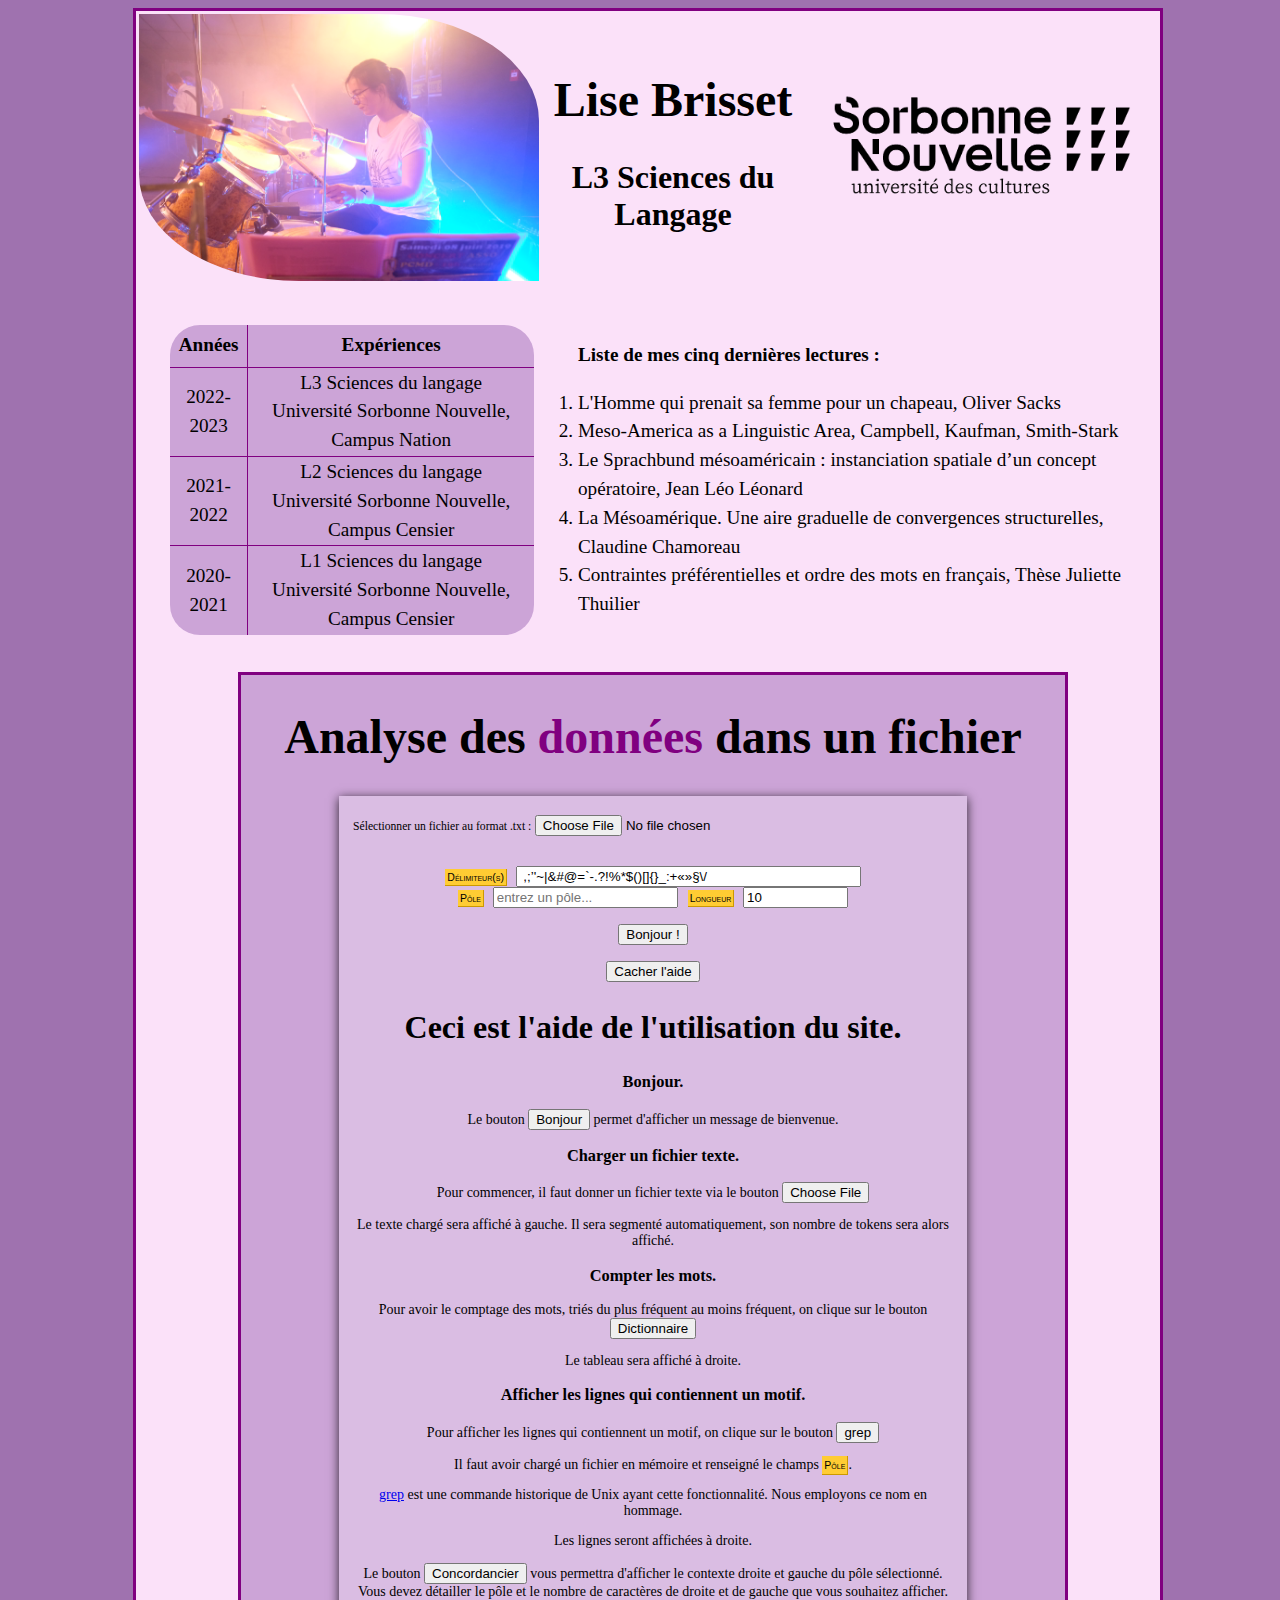
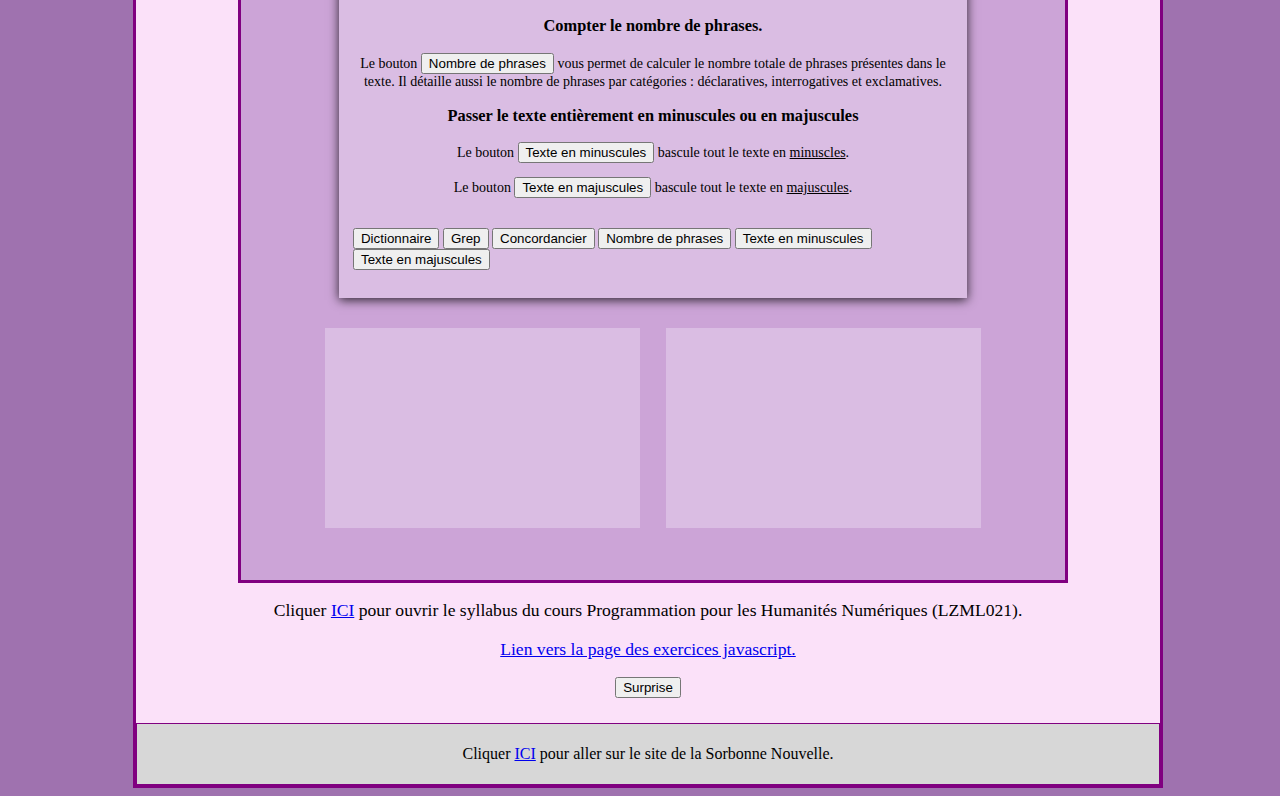
<file: index.html>
<!DOCTYPE html>
<html>
    <head>
		<meta charset="UTF-8" />
        <meta name="viewport" content="width=device-width, initial-scale=1">
        <title>Le site de Lise</title>
		<link rel="stylesheet" href="assets/css/style.css" >
		<script src="assets/JS/main.js"></script>
    </head>

    <body>
		<div id="page">
		
			<div class="entete">
				<table>
					<tr>
						<td id="case_avatar">
							<img id="img_avatar" src="assets/img/concert2019.JPG" />
						</td>
						<td>
							<h1>Lise Brisset</h1>
							<h2>L3 Sciences du Langage</h2>
						</td>
						<td>
							<img id="img_logo" src="assets/img/sorbonne-nouvelle-devise-trapezes.png"/>
						</td>
					</tr>
				</table>
			</div>
			
			<div id="aboutme">
				<table>
					<tr>
						<td>
							<table class="tableaux">
								<thead>
									<tr><th class="annee">Années</th><th>Expériences</th></tr>
								</thead>
								<tbody>
									<tr><td class="annee">2022-2023</td><td>L3 Sciences du langage<br/>Université Sorbonne Nouvelle, Campus Nation</td></tr>
									<tr><td class="annee">2021-2022</td><td>L2 Sciences du langage<br/>Université Sorbonne Nouvelle, Campus Censier</td></tr>
									<tr><td class="annee">2020-2021</td><td>L1 Sciences du langage<br/>Université Sorbonne Nouvelle, Campus Censier</td></tr>
								</tbody>
							</table>
						</td>
						
						<td>
							<ol>
								<p><b>Liste de mes cinq dernières lectures :</b></p>
								<li>L'Homme qui prenait sa femme pour un chapeau, Oliver Sacks</li>
								<li>Meso-America as a Linguistic Area, Campbell, Kaufman, Smith-Stark</li>
								<li>Le Sprachbund mésoaméricain : instanciation spatiale d’un concept opératoire, Jean Léo Léonard</li>
								<li>La Mésoamérique. Une aire graduelle de convergences structurelles, Claudine Chamoreau</li>
								<li>Contraintes préférentielles et ordre des mots en français, Thèse Juliette Thuilier</li>
							</ol>
						</td>
					</tr>
				</table>
			</div>
			
			
			<div id="container">
				<h1 style="text-align:center;">Analyse des <span style="color:purple">données</span> dans un fichier</h1>

				<div id="page-wrapper">
					<div>
						<span>
							<label for="fileInput" class="btn"><small>Sélectionner un fichier au format .txt
									:</small></label>
							<input id="fileInput" type="file" accept="text/plain" name="Fichier (.txt)" />
						</span>
					</div>
					<br />
					<p style="text-align:center;">
						<small>
							<label for="delimID" class="mylabel">Délimiteur(s)</label>
							&nbsp;
							<input type="text" value=" ,;’'~|&#@=`-.?!%*$()[]{}_:+«»§\/" name="delim" id="delimID" size="40" />
						</small>
						<br />
						<small>
							<label for="poleID" class="mylabel">Pôle</label>
							&nbsp;
							<input type="text" placeholder="entrez un pôle..." name="pole" id="poleID" size="20" />
						</small>
						&nbsp;
						<small>
							<label for="lgID" class="mylabel">Longueur</label>
							&nbsp;
							<input type="text" value="10" name="lg" id="lgID" size="10" />
						</small>
						<br />
						<br />
						<button onclick='alert("Voici un outil pour faire des analyses textuelle, développé dans le cadre du cours Programmation pour les Humanités Numériques en 2023.");'><span>Bonjour !</span></button>
						<br/>
						<br/>
						<!-- <button id="boutonAide" onclick="bouton_aide()">Aide</button> -->
						<button id="boutonAide" onclick="afficheCacheAide()">Cacher l'aide</button>
						<div id="aide">
							<p>
								<center>
									<h2>Ceci est l'aide de l'utilisation du site.</h2>
									<h3>Bonjour.</h3>
									<p>Le bouton <button onclick="javascript:void(0);">Bonjour</button> permet d'afficher un message de bienvenue.</p>
									<h3>Charger un fichier texte.</h3>
									<p>Pour commencer, il faut donner un fichier texte via le bouton <button onclick="javascript:void(0);">Choose File</button></p>
									<p>Le texte chargé sera affiché à gauche. Il sera segmenté automatiquement, son nombre de tokens sera alors affiché.</p>
									<h3>Compter les mots.</h3>
									<p>Pour avoir le comptage des mots, triés du plus fréquent au moins fréquent, on clique sur le bouton <button onclick="javascript:void(0);">Dictionnaire</button></p>
									<p>Le tableau sera affiché à droite.</p>
									<h3>Afficher les lignes qui contiennent un motif.</h3>
									<p>Pour afficher les lignes qui contiennent un motif, on clique sur le bouton <button onclick="javascript:void(0);">grep</button></p>
									<p>Il faut avoir chargé un fichier en mémoire et renseigné le champs <label class="mylabel"><small>Pôle</small></label>.</p>
									<p><a href="https://fr.wikipedia.org/wiki/Grep">grep</a> est une commande historique de Unix ayant cette fonctionnalité. Nous employons ce nom en hommage.</p>
									<p>Les lignes seront affichées à droite.</p>
									<p>Le bouton <button onclick="javascript:void(0);">Concordancier</button> vous permettra d'afficher le contexte droite et gauche du pôle sélectionné. Vous devez détailler le pôle et le nombre de caractères de droite et de gauche que vous souhaitez afficher.</p>
									<h3>Compter le nombre de phrases.</h3>
									<p>Le bouton <button onclick="javascript:void(0);">Nombre de phrases</button> vous permet de calculer le nombre totale de phrases présentes dans le texte. Il détaille aussi le nombre de phrases par catégories : déclaratives, interrogatives et exclamatives.</p>
									<h3>Passer le texte entièrement en minuscules ou en majuscules</h3>
									<p>Le bouton <button onclick="javascript:void(0);">Texte en minuscules</button> bascule tout le texte en <u>minuscles</u>.</p>
									<p>Le bouton <button onclick="javascript:void(0);">Texte en majuscules</button> bascule tout le texte en <u>majuscules</u>.</p>
								</center>
							</p>
						</div>
						<br />
						<!--<button class="submit" onclick="segmentation();"><span>Segmentation</span></button>-->
						<button class="submit" onclick="dictionnaire();"><span>Dictionnaire</span></button>
						<button class="submit" onclick="grep()"><span>Grep</span></button>
						<button class="submit" onclick="concordancier()"><span>Concordancier</span></button>
						<button class="submit" onclick="nbrPhrases()"><span>Nombre de phrases</span></button>
						<button class="submit" onclick="minuscule()"><span>Texte en minuscules</span></button>
						<button class="submit" onclick="majuscule()"><span>Texte en majuscules</span></button>
					</p>
				</div>
				<div id="logger" style="width:100%"></div>
				<br />
				<div id="Global">
					<div id="fileDisplayArea"></div>
					<div id="page-analysis"></div>
				</div>
			</div>
			

			<div class="liens_bas_de_page">
				<p>Cliquer <a href="syllabus.html">ICI</a> pour ouvrir le syllabus du cours Programmation pour les Humanités Numériques (LZML021).</p>
			</div>
			
			<div class="liens_bas_de_page">
				<p><a href="devoir-string.html">Lien vers la page des exercices javascript.</a></p>
			</div>
			
			<div id="bouton"">
				<button onclick="bouton_surprise()">Surprise</button>
			</div>
			
			<footer><p>Cliquer <a href="http://www.univ-paris3.fr/">ICI</a> pour aller sur le site de la Sorbonne Nouvelle.</p></footer>
			
		</div>
		
		<script>
			function bouton_surprise() {
				alert("Vive les Sciences du Langage !")
			}
		</script>
		
    </body>
</html>
</file>
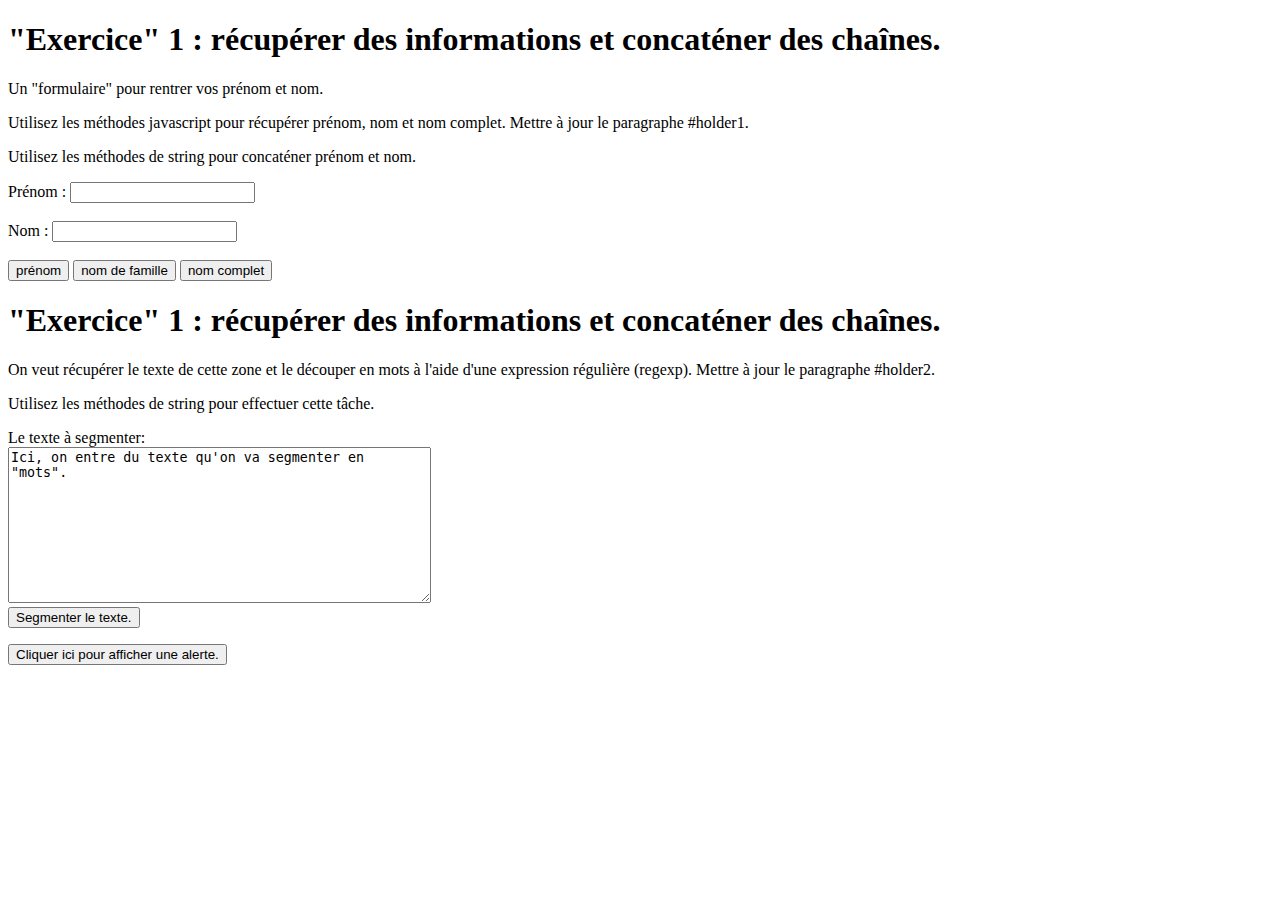
<file: devoir-string.html>
<!DOCTYPE html>
<html>
    <head>
        <meta http-equiv="Content-Type" content="text/html; charset=UTF-8">
        <meta name="viewport" content="width=device-width, initial-scale=1">

        <script src="assets/JS/devoirstring.js"></script>
    </head>
<body>
    <h1 id="titre1">"Exercice" 1 : récupérer des informations et concaténer des chaînes.</h1>

    <p>Un &quot;formulaire&quot; pour rentrer vos prénom et nom.</p>
    <p>Utilisez les méthodes javascript pour récupérer prénom, nom et nom complet. Mettre à jour le paragraphe #holder1.</p>
    <p>Utilisez les méthodes de string pour concaténer prénom et nom.</p>

    <label for="fname">Prénom :</label>
    <input type="text" id="prenom" name="fname"><br><br>
    <label for="lname">Nom :</label>
    <input type="text" id="nomdefamille" name="lname"><br><br>
    <button onclick="prenom()">prénom</button>
    <button onclick="nomdefamille()">nom de famille</button>
    <button onclick="nomcomplet()">nom complet</button>

    <p id="holder1"></p>

    <h1>"Exercice" 1 : récupérer des informations et concaténer des chaînes.</h1>

    <p>On veut récupérer le texte de cette zone et le découper en mots à l'aide d'une expression régulière (regexp). Mettre à jour le paragraphe #holder2.</p>
    <p>Utilisez les méthodes de string pour effectuer cette tâche.</p>

    <label for="texte">Le texte à segmenter:<br/></label>

    <textarea id="texte" name="mon_texte" rows="10" cols="50">Ici, on entre du texte qu'on va segmenter en "mots".</textarea>
    <br/>
    <button onclick="segmentText()">Segmenter le texte.</button>

    <p id="holder2"></p>
	
	<button onclick="bouton_info()" id="affiche_alerte">Cliquer ici pour afficher une alerte.</button>

	<script>
		function bouton_info() {
			var info = document.getElementById("titre1").innerHTML;
			info=info.substr(29,12);
			alert(info);
		}
	</script>

</body>
</html>
</file>
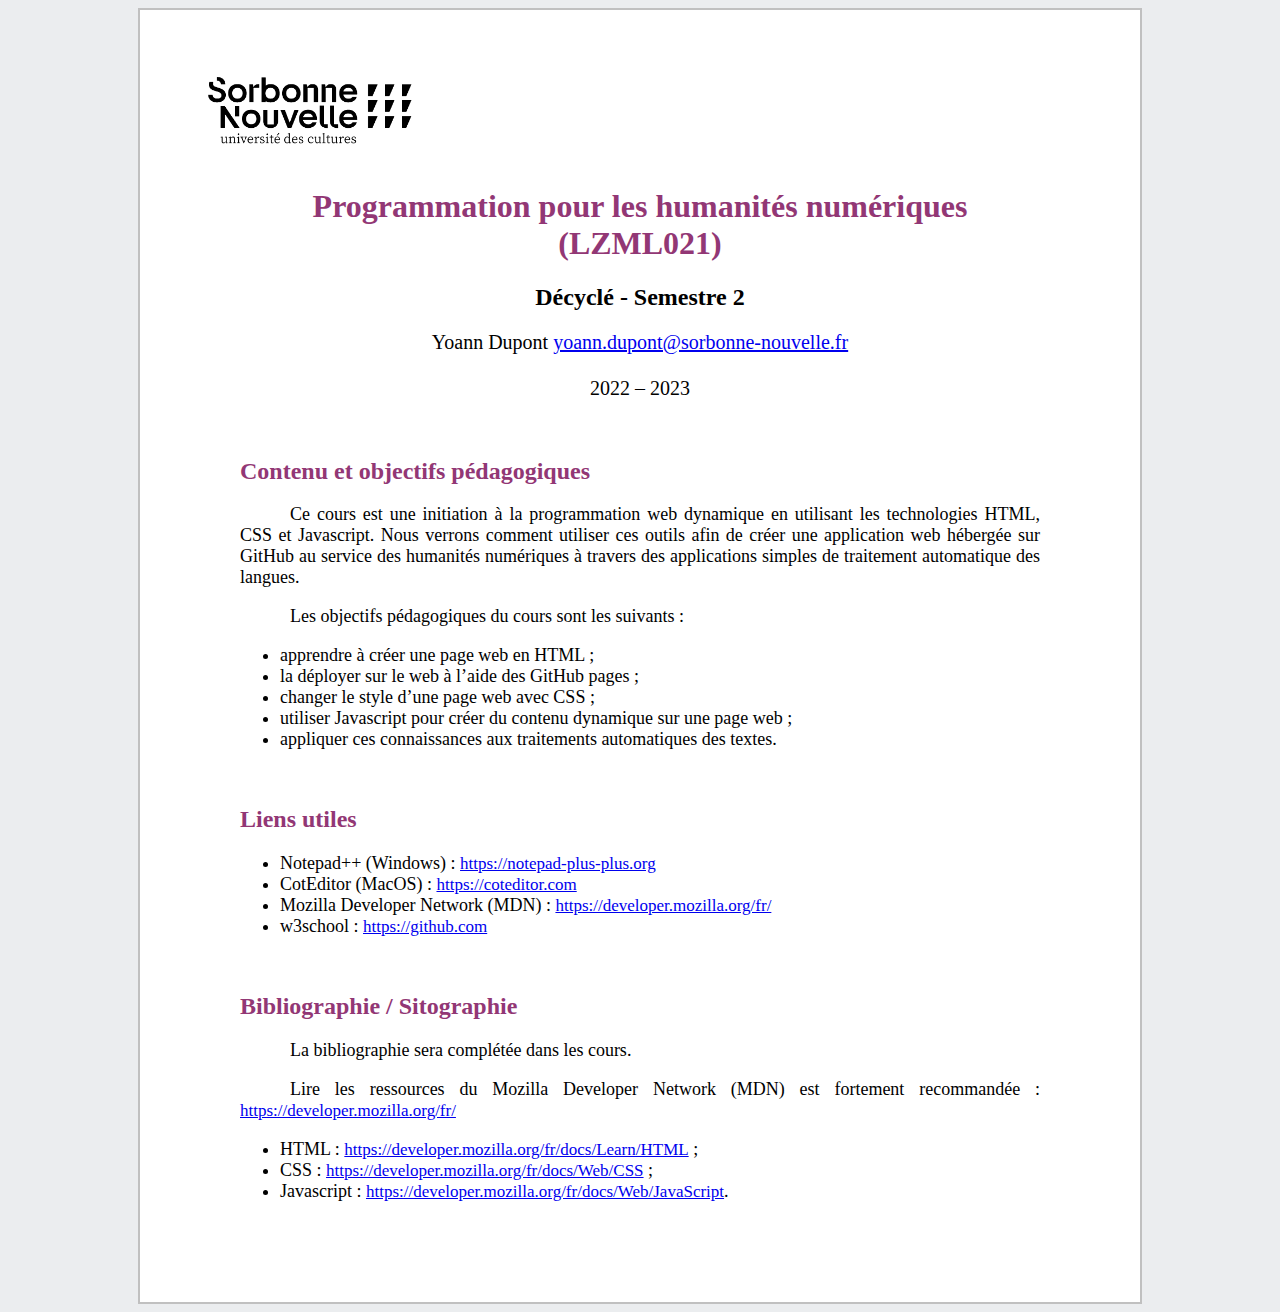
<file: syllabus.html>
<!DOCTYPE html>
<html>
    <head>
		<meta charset="UTF-8" />
        <meta name="viewport" content="width=device-width, initial-scale=1">
        <title>Syllabus (LZML021)</title>
		<link rel="stylesheet" href="assets/css/syllabus.css" >
    </head>
	
	<body>
		<div id="page">
			<img id="logo_sorbonne" src="assets/img/sorbonne-nouvelle-devise-trapezes.png"/>
			<div id="entete_syllabus">
				<h1>Programmation pour les humanités numériques</br>(LZML021)</h1>
				<h2>Décyclé - Semestre 2</h2>
				<p>Yoann Dupont <a href="yoann.dupont@sorbonne-nouvelle.fr">yoann.dupont@sorbonne-nouvelle.fr</a></br></br>2022 – 2023</p></br>
			</div>
			
			<div id="contenu_syllabus">
				<div>
					<h2>Contenu et objectifs pédagogiques</h2>
					<p>Ce cours est une initiation à la programmation web dynamique en utilisant les technologies HTML, CSS et Javascript. Nous verrons comment utiliser ces outils afin de créer une application web hébergée sur GitHub au service des humanités numériques à travers des applications simples de traitement automatique des langues.</p>
					<p>Les objectifs pédagogiques du cours sont les suivants :</p>
					<ul>
						<li>apprendre à créer une page web en HTML ;</li>
						<li>la déployer sur le web à l’aide des GitHub pages ;</li>
						<li>changer le style d’une page web avec CSS ;</li>
						<li>utiliser Javascript pour créer du contenu dynamique sur une page web ;</li>
						<li>appliquer ces connaissances aux traitements automatiques des textes.</li>
					</ul>
					</br>
				</div>
				
				<div> 
					<h2>Liens utiles</h2>
					<ul>
						<li>Notepad++ (Windows) : <a href="https://notepad-plus-plus.org">https://notepad-plus-plus.org</a></li>
						<li>CotEditor (MacOS) : <a href="https://coteditor.com">https://coteditor.com</a></li>
						<li>Mozilla Developer Network (MDN) : <a href="https://developer.mozilla.org/fr/">https://developer.mozilla.org/fr/</a></li>
						<li>w3school : <a href="https://www.w3schools.com>https://www.w3schools.com</a></li>
						<li>GitHub : <a href="https://github.com>https://github.com</a></li>
					</ul>
					</br>
				</div>
				
				<div>
					<h2>Bibliographie / Sitographie</h2>
					<p>La bibliographie sera complétée dans les cours.</p>
					<p>Lire les ressources du Mozilla Developer Network (MDN) est fortement recommandée : <a href="https://developer.mozilla.org/fr/">https://developer.mozilla.org/fr/</a></p>
					<ul>
						<li>HTML : <a href="https://developer.mozilla.org/fr/docs/Learn/HTML">https://developer.mozilla.org/fr/docs/Learn/HTML</a> ;</li>
						<li>CSS : <a href="https://developer.mozilla.org/fr/docs/Web/CSS">https://developer.mozilla.org/fr/docs/Web/CSS</a> ;</li>
						<li>Javascript : <a href="https://developer.mozilla.org/fr/docs/Web/JavaScript">https://developer.mozilla.org/fr/docs/Web/JavaScript</a>.</li>
					</ul>
				</div>
			</div>	
		</div>
	</body>
</file>
<file: assets/css/style.css>
body {
	background-color:#9F72AF;
	font-size:14px;
	width:100vw;
}

h1 {
	font-size:3rem;
}

h2 {
	font-size:2rem;
}

#page {
	margin:auto;
	width:80%;
	background-color:#FBE1F9;
	border-width:3px;
	border-style: solid;
	border-color: purple;
}

.entete {
	text-align:center;
	display:flex;
	font-family:malgun gothic;
}

.entete table{
	width:100%;
}


#aboutme {
	margin:3%;
	font-size:1.2rem;
	line-height:1.5;
	font-family:calibri;
}

#aboutme table {
	width:100%;
}

.tableaux {
	border-collapse:collapse;
	border-radius:30px;
	background-color:#cca4d7;
}

.tableaux th {
	height:40px;
}

.tableaux td {
	height:70px;
	text-align:center;
}

.tableaux tr:hover {
	background-color:#B688CF;
}
/* Je n'ai pas réussi à trouver le moyen de laisser l'aspect arrondie de la première et dernière ligne lorsque l'on passe dessus. */

.tableaux tbody tr {
	border-top:1px solid purple;
}

.annee {
	border-right:1px solid purple;
}

.liens_bas_de_page {
	text-align:center;
	font-size:1.1rem;
	font-family:calibri;
}

#bouton {
	text-align:center;
	margin-bottom:25px;
}

footer {
	text-align:center;
	background-color:#D7D7D7;
	font-size:1rem;
	padding:5px;
	border: 1px solid purple;
	font-family:calibri;
}

#img_logo {
	width:350px;
}

#img_avatar {
	width:400px;
	border-radius:0% 40%;
}

#case_avatar {
	text-align:left;
}


/* Ajout du style du projet en dessous */

.mylabel {
	background-color: rgb(255, 204, 51);
	font-family: arial,helvetica,sans-serif;
	font-variant: small-caps;
	font-size: 90%;
	padding: 2px;
	border-right: 1px solid rgb(204, 153, 0);
	border-bottom: 1px solid rgb(204, 153, 0);
}

.infolog {
	text-align:center;
	border: 2pt solid rgb(0, 128, 0);
	padding: 1pt;
	margin-left: 0px;
	margin-right: 0px;
	background: rgb(128, 255, 128);
}

.errorlog {
	text-align:center;
	border: 2pt solid rgb(255, 0, 0);
	padding: 2pt;
	margin-left: 0px;
	margin-right: 0px;
	background-color: rgb(255, 96, 96);
}

#container {
	background-color:#cca4d7;
	border: 3px solid purple;
	padding: 2px;
	padding-bottom: 5%; 
	width: 80%;
	margin-left:10%;
	height: 100%;
	min-height: 100%;
	position: relative;
	font-family:calibri;
}

#page-wrapper {
	width: 600px;
	background: #dabde3;
	padding: 1em;
	margin: 1em auto;
	border-top: 5px solid #dabde3;
	box-shadow: 0 2px 10px rgba(0,0,0,0.8);
}

#Global {
	margin-right: auto; 
	margin-left: auto; 
	width: 80%; 
	border: 3px; 
	display:table;
}

#Global #fileDisplayArea {
	float:left;
	width:48%;
	background: #FFF;
	font-size:0.8em;
	height:200px;
	overflow:scroll;
	background-color:#dabde3;
}

#Global #page-analysis {
	margin-left:52%;
	background: #FFF;
	height:200px;
	overflow:scroll;
	background-color:#dabde3;
}
</file>
<file: assets/css/syllabus.css>
body {
	background-color:#EBEDEF;
}

#page {
	margin:auto;
	width:1000px;
	border-width:2px;
	border-style: solid;
	border-color: silver;
	background-color:white;
	font-family:cambria;
}

#logo_sorbonne {
	text-align:left;
	width:240px;
	margin-left:5%;
	margin-top:5%;
}

#entete_syllabus {
	text-align:center;
}

#entete_syllabus h1 {
	color:#923775;
}

#entete_syllabus p {
	font-size:20px
}

#contenu_syllabus {
	text-align:justify;
	margin-left:10%;
	margin-right:10%;
	margin-bottom:10%;
}

#contenu_syllabus h2 {
	color:#923775;
}

p {
	font-size:18px;
}

#contenu_syllabus ul {
	font-size:18px;
}

#contenu_syllabus p {
	text-indent:50px;
}

#contenu_syllabus a {
	font-family:consolas;
	font-size:17px;
}
</file>
